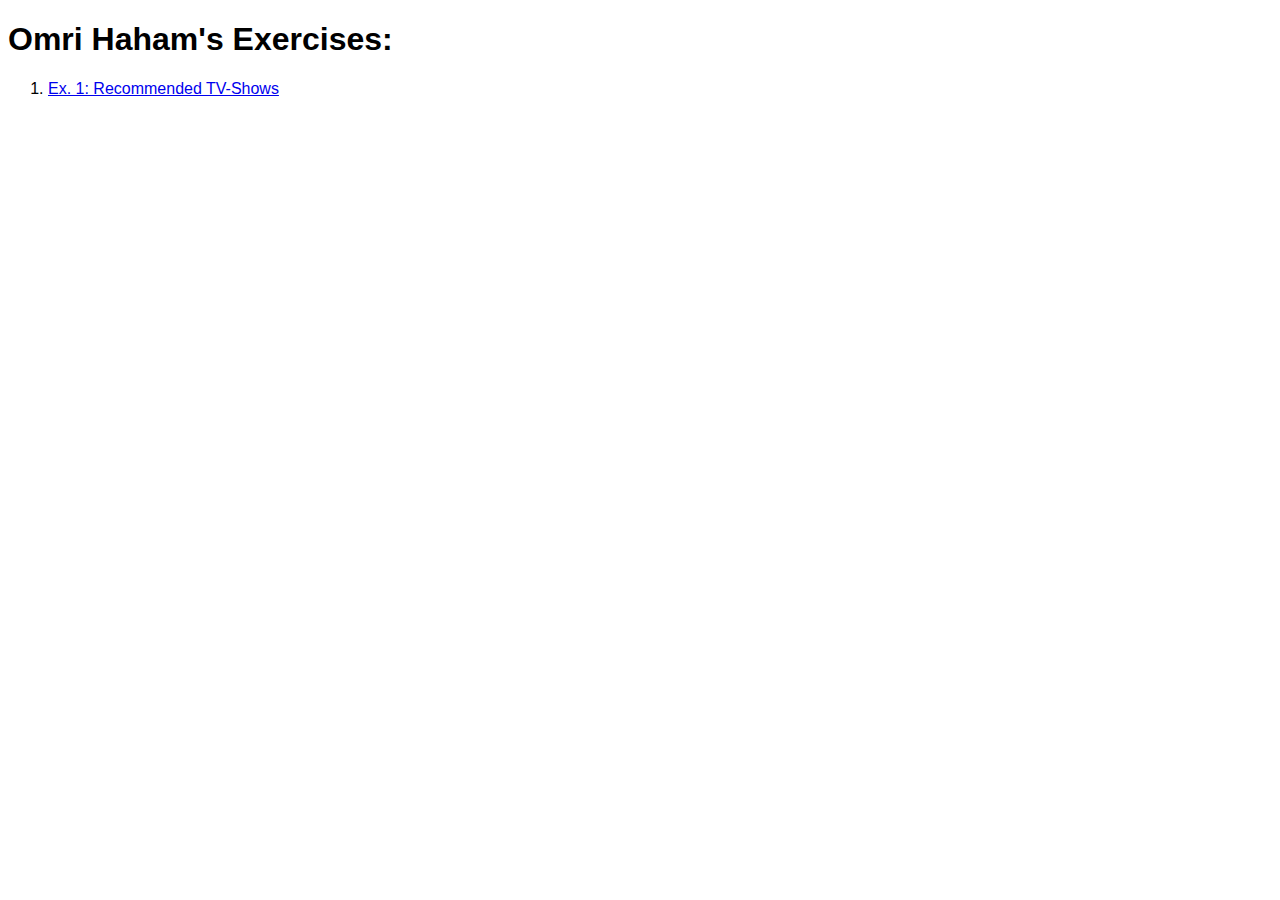
<file: index.html>
<!DOCTYPE html>
<html>

<head>
    <title>Omri Haham</title>
</head>

<body style="font-family: Calibri, Arial">
    <h1>Omri Haham's Exercises:</h1>
    <ol>
        <li><a href="exercises/ex1/index.html">Ex. 1: Recommended TV-Shows</a></li> <br>
    </ol>
</body>

</html>
</file>
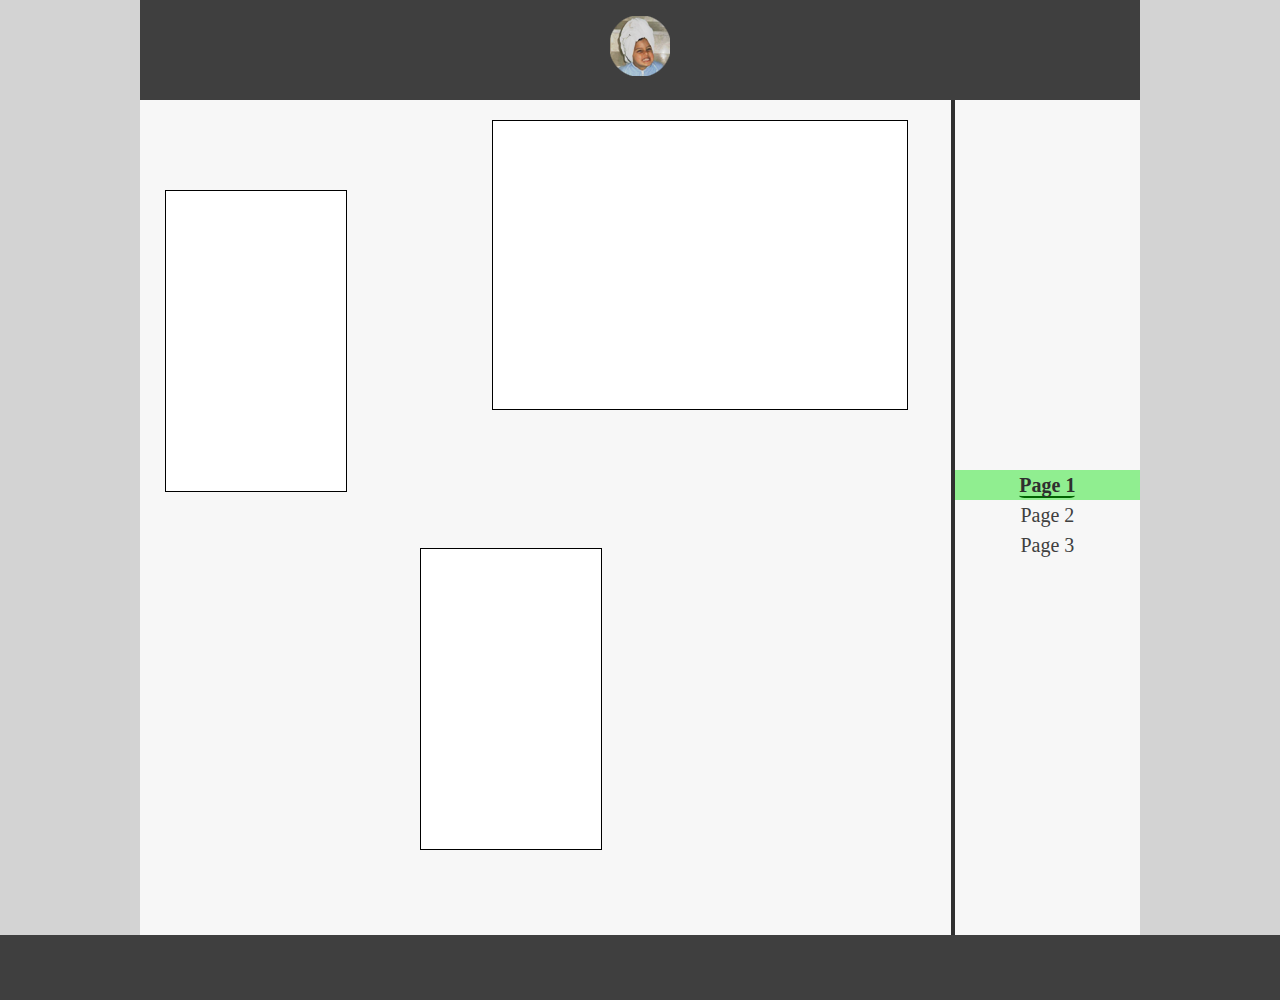
<file: ex3/index.html>
<!--PAGE 1-->

<!DOCTYPE html>
<html>

<head>
    <title>Omri Haham Ex.3 - Page 1</title>
    <link rel="stylesheet" href="css/style.css">
    <link rel="shortcut icon" href="images/icons/fav.ico">
</head>

<body>
    <header>
        <a href="index.html" id="logo"></a>
    </header>

    <main>
        <section class="box-container">
            <section class="upper-block">
                <span class="long-quadrangle pos1"> </span>
                <span class="wide-quadrangle pos2"> </span>
            </section>
            <section class="lower-block">
                <span class="long-quadrangle pos3"> </span>
            </section>
        </section>
        <span id=page-border> </span>
        <section class="nav">
            <ul>
                <li id="current-page"><b>Page 1</b></li>
                <a href="layout2.html"><li>Page 2</li></a>
                <a href="layout3.html"><li>Page 3</li></a>
            </ul>
        </section>
       

    </main>
    
    <footer></footer>

</body>

</html>
</file>
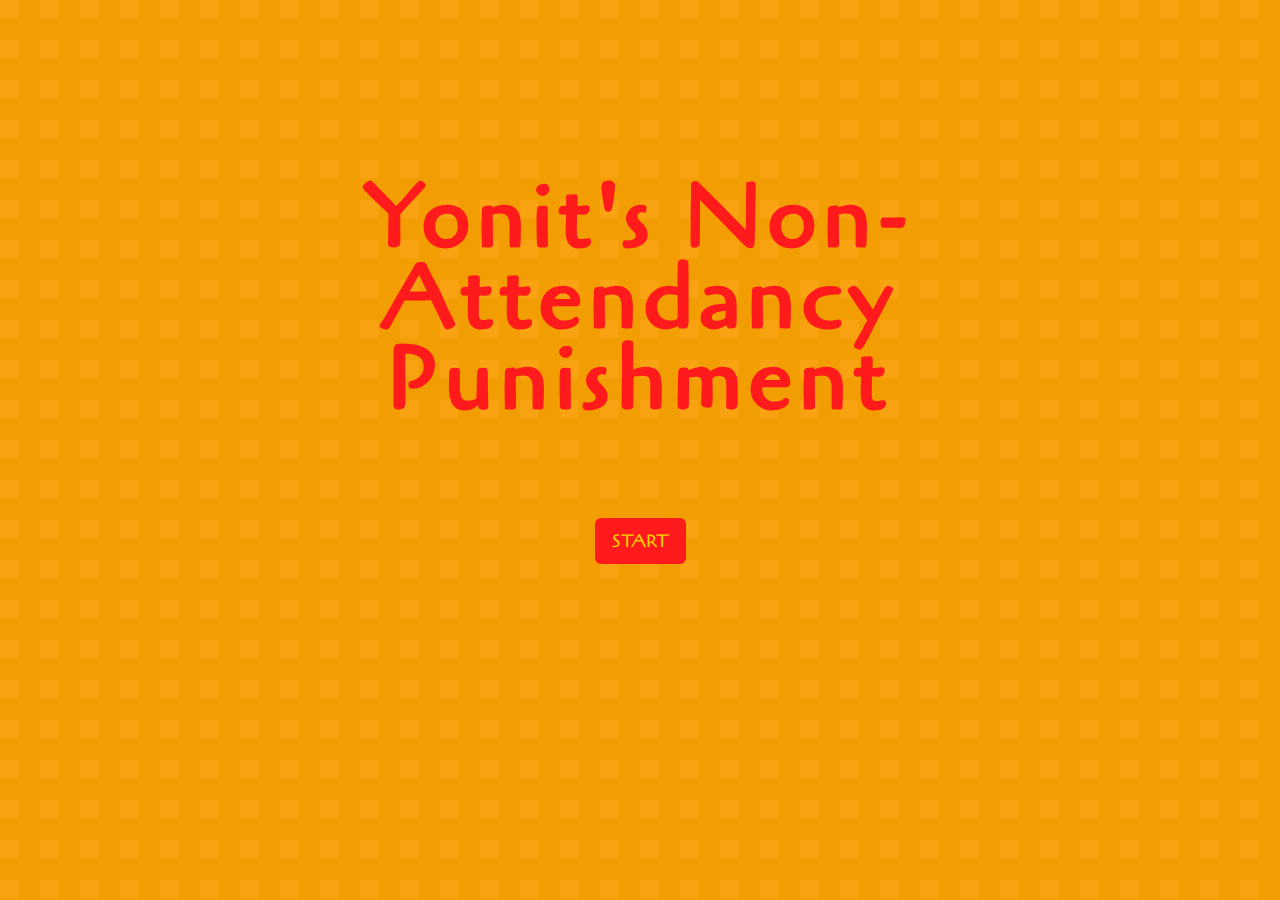
<file: ex4/index.html>
<!DOCTYPE html>

<html>

<head>
    <title>Non-Attendancy Punishment</title>
    <link rel="stylesheet" href="https://maxcdn.bootstrapcdn.com/bootstrap/3.4.1/css/bootstrap.min.css">
    <link rel="stylesheet" href="css/style.css">
    <link rel="shortcut icon" href="images/icons/fav.png">
    <meta name="viewport" content="width=device-width, initial-scale=1">
    <script src="js/jquery-3.5.1.min.js"></script>
    <script src="js/scripts.js"></script>

</head>

<body>
    <section id="welcome-page">
        <div class="h-100 align-items-center text-center">
            <div class="col">
                <section class="form-name">
                    <h1><b>Yonit's Non-<br>Attendancy<br>Punishment</b></h1>
                </section>

                <button type="button" class="btn btn-secondary btn-lg" id="start-button">START</button>
            </div>
        </div>
    </section>


    <form action="http://html5-book.co.il/teach/forms/get_form2.php" autocomplete="on" method="get">
        <section id="form-page">
            <div class="form-group">
                <input type="text" name="fullName" placeholder="Full Name" pattern="[a-zA-Z ]+[ ][a-zA-Z ]+"
                    class="form-control" aria-label="Large">
                <input type="tel" name="phone" placeholder="ID" pattern="[0-9]{9,10}" class="form-control"
                    aria-label="Large" aria-describedby="inputGroup-sizing-sm">
                <input type="password" name="pass" placeholder="Moodle Password (4 Digits)" pattern="[0-9]{4}"
                    class="form-control" aria-label="Large" aria-describedby="inputGroup-sizing-sm">
                <input type="email" name="mail" placeholder="Email" class="form-control" aria-label="Large"
                    aria-describedby="inputGroup-sizing-sm">
                <input type="url" name="website" placeholder="Linkedin Account" class="form-control" aria-label="Large"
                    aria-describedby="inputGroup-sizing-sm">
            </div>

            <div class="form-group">
                <h1>Gender</h1>
                <label id="Male-radio"><input type="radio" id="male" name="gender" value="male">
                    <h4>Male</h4>
                </label>

                <label><input type="radio" id="female" name="gender" value="female">
                    <h4>Female</h4>
                </label>

                <label><input type="radio" id="other" name="gender" value="other" checked>
                    <h4>Other</h4>
                </label>

                <h1>Class Missed</h1>
                <select name="age" class="custom-select custom-select mb-2">
                    <option value="Data Structures">Data Structures</option>
                    <option value="C++ OOP">C++ OOP</option>
                    <option value="Human Computer Interaction">Human Computer Interaction</option>
                    <option value="Physics">Physics</option>
                    <option value="Algoritms">Algoritms</option>
                    <option value="Python">Python</option>
                </select>
            </div>
            <section class=lect-exer>
                <section class="container">
                    <h3>Lectures</h3>
                    <input type="number" class="form-control" name="coffee" min="0" max="12" value="4">
                </section>

                <section class="container">
                    <h3>Exercises</h3>
                    <span>
                        0 <input type="range" class="custom-range" name="temper" id="temperInput" min="0" max="12"
                            value="0" oninput="temperOutput.value = temperInput.value"> 12
                    </span>
                    <output name="temperOutput" id="temperOutput">0</output>
                </section>
            </section>

            <h1>How will you make up for your sins?</h1>
            <div class="form-check">
                <section class="option">
                    <input type="checkbox" class="form-check-input" name="interests[]">
                    <label class="form-check-label">
                        <h3>I will take a shift at Shenkar's cafeteria</h3>
                    </label>
                </section>
            </div>
            <div class="form-check">
                <section class="option">
                    <input type="checkbox" class="form-check-input" name="interests[]">
                    <label class="form-check-label">
                        <h3>I will make a recommendation video for software department</h3>
                    </label>
                </section>
            </div>
            <div class="form-check">
                <section class="option">
                    <input type="checkbox" class="form-check-input" name="interests[]">
                    <label class="form-check-label">
                        <h3>I will clean all Shenkar's Microwaves</h3>
                    </label>
                </section>
            </div>
            <div class="form-check">
                <section class="option">
                    <input type="checkbox" class="form-check-input" name="interests[]">
                    <label class="form-check-label">
                        <h3>I will make tea for every guard that's working at Shenkar</h3>
                    </label>
                </section>
            </div>
            <div class="form-check">
                <section class="option">
                    <input type="checkbox" class="form-check-input" name="interests[]">
                    <label class="form-check-label">
                        <h3>I will clean all software department classes</h3>
                    </label>
                </section>
            </div>
            <div class="form-check">
                <section class="option">
                    <input type="checkbox" class="form-check-input" name="interests[]">
                    <label class="form-check-label">
                        <h3>I will help making the Maydanet website a more secured site</h3>
                    </label>
                </section>
            </div>


            <label for="address">
                <textarea class="form-control" type="address"
                    placeholder='Type "I will miss 0 lectures and exercises next semester" 50 Times.&#10;(Copy-Paste will not work here)'
                    rows="50" cols="100" onpaste="return false;"></textarea>
            </label><br>
            <input type="submit" id="submit1" class="btn btn-secondary btn-lg" value="SEND"
                onclick="return validateCheckbox();">
        </section>


        </section>
    </form>



</body>

</html>
</file>
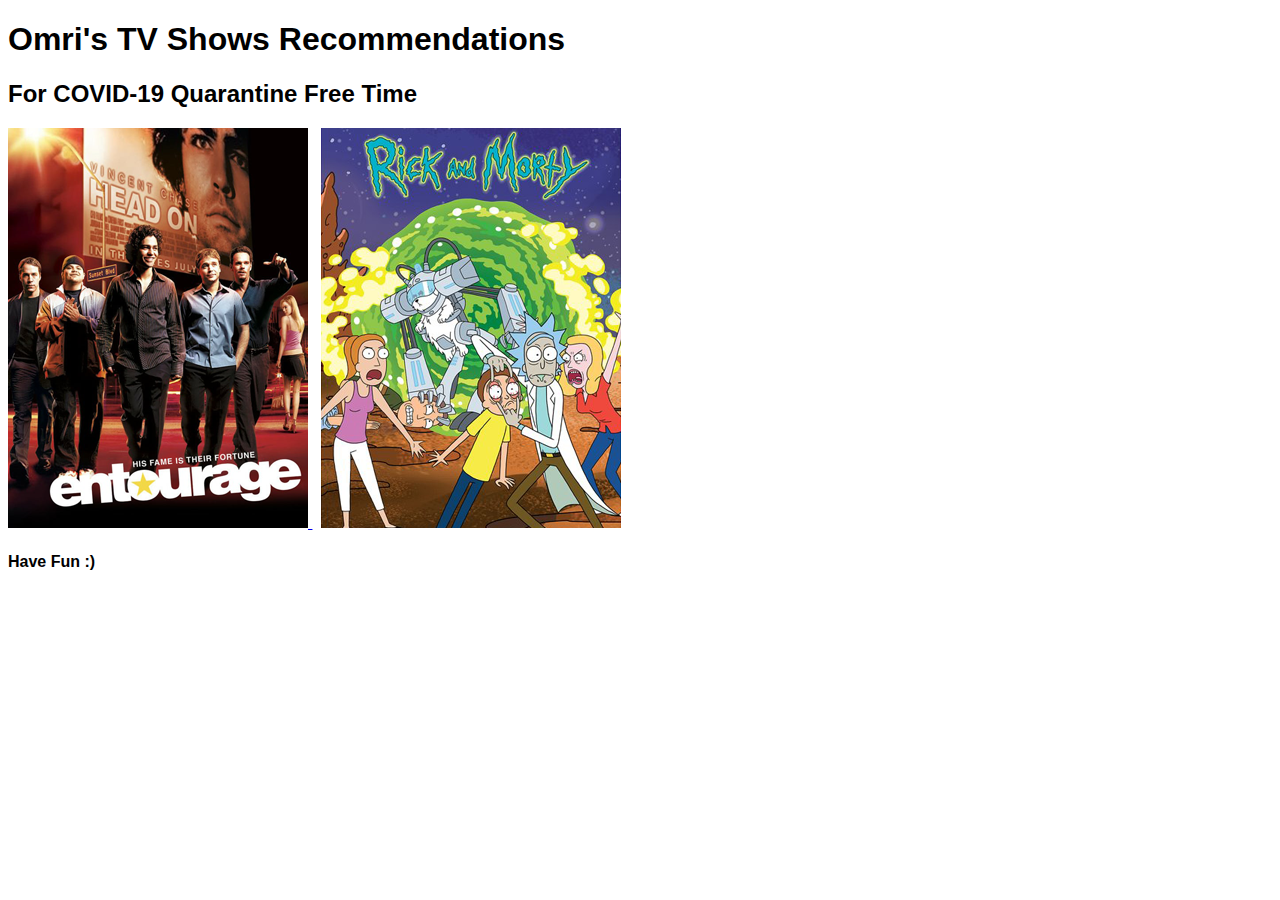
<file: exercises/ex1/index.html>
<!DOCTYPE html>
<html>

    <head>
        <title>Omri Haham</title>
    </head>

    <body style="font-family: Calibri, Arial">
        <h1>Omri's TV Shows Recommendations</h1>
        <h2>For COVID-19 Quarantine Free Time</h2>

        <a href="entourage.html">
            <img src="images/Entourage1.png" alt="Entourage" title="Entourage">
        </a>
        &nbsp;
        <a href="rick_and_morty.html">
            <img src="images/Rick_And_Morty1.png" alt="Rick_Morty" title="Rick_Morty">
        </a>
        <br>
        <h4>Have Fun :)</h4>

    </body>

</html>
</file>
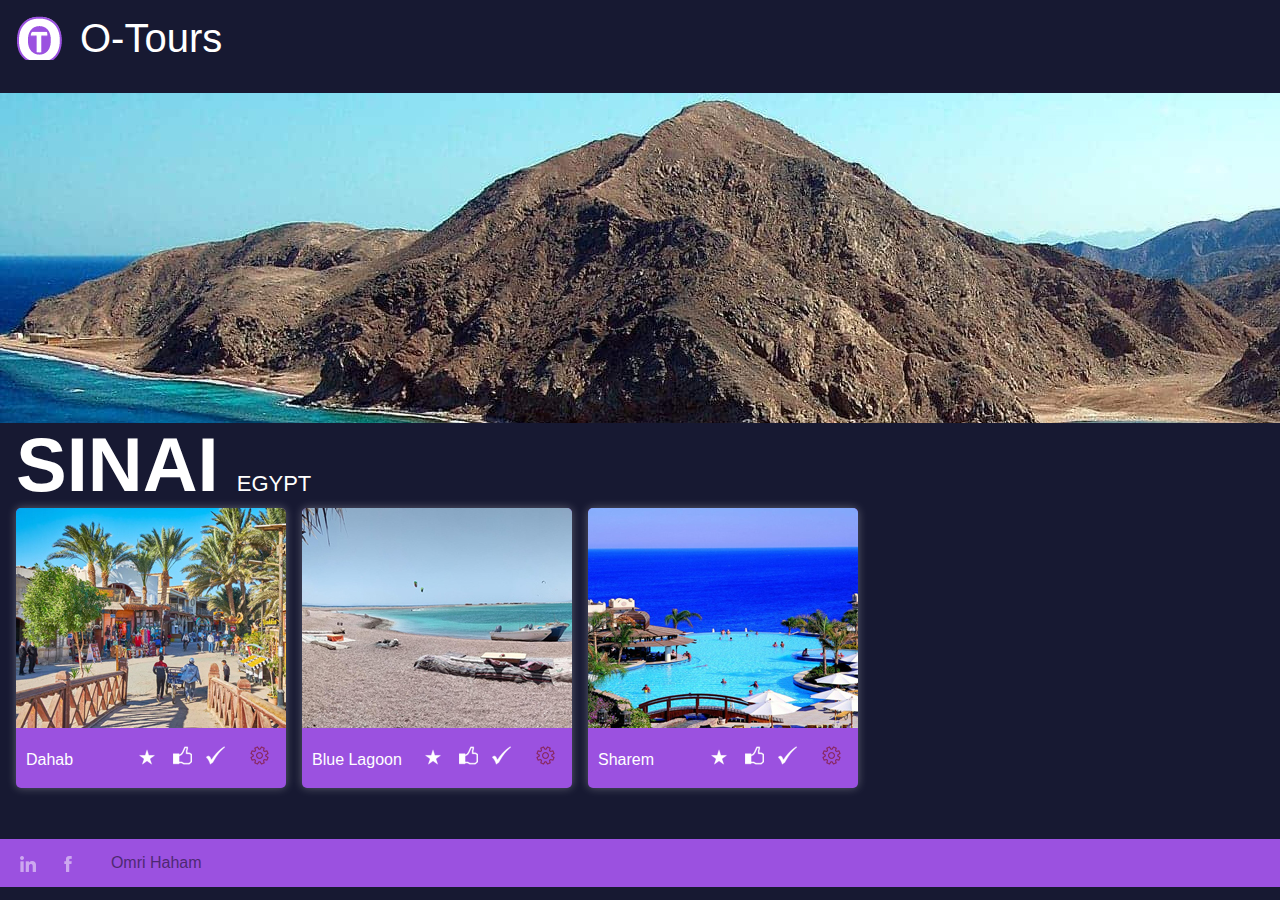
<file: ex2/index1.html>
<!--PAGE 1-->

<!DOCTYPE html>
<html>

<head>
    <title>Omri Haham Ex.2 - Page 1</title>
    <link rel="stylesheet" href="css/style.css">
    <link rel="shortcut icon" href="images/icons/fav.ico">
</head>

<body>

    <header>
        <a href="index1.html" id="logo"> <span>O-Tours</span> </a>
    </header>

    <main>

        <section id="cover-image">
            <img src="images/cover.jpg" alt="image_cover" title="image_cover">
        </section>

        <section class="place-title">
            <h1>SINAI<span id='small-txt'>EGYPT</span></h1>
        </section>

        <section class="cards-row">

            <section class="card">
                <img src="images/page1/dahab.jpg" alt="image_dahab" title="image_dahab">
                <section class="card-content">
                    <a href="index2.html"><span id=trip-name>Dahab</span></a>
                    <a href="#"><span id=icon-star ></span>     </a>
                    <a href="#"><span id=icon-like></span>      </a>
                    <a href="#"><span id=icon-check></span>     </a>
                    <a href="#"><span id=icon-settings></span>  </a>
                </section>  <!--content-->
            </section>  <!--card-->

            <section class="card">
                <img src="images/page1/blue_lagoon.jpg" alt="image_blue_lagoon" title="image_blue_lagoon">
                <section class="card-content">
                    <a href="index2.html"><span id=trip-name>Blue Lagoon</span></a>
                    <a href="#"><span id=icon-star></span>      </a>
                    <a href="#"><span id=icon-like></span>      </a>
                    <a href="#"><span id=icon-check></span>     </a>
                    <a href="#"><span id=icon-settings></span>  </a>
                </section>  <!--content-->
            </section>  <!--card-->

            <section class="card">
                <img src="images/page1/sharem_el_sheikh.jpg" alt="image_sharem" title="image_sharem">
                <section class="card-content">
                    <a href="index2.html"><span id=trip-name>Sharem</span></a>
                    <a href="#"><span id=icon-star></span>      </a>
                    <a href="#"><span id=icon-like></span>      </a>
                    <a href="#"><span id=icon-check></span>     </a>
                    <a href="#"><span id=icon-settings></span>  </a>
                </section> <!--content-->
            </section>  <!--card-->

        </section> <!--/ cards-row-->

    </main>
    
    <footer>
        <section class="social-media">
            <a href="https://www.linkedin.com/in/omri-haham-660b5b16a" alt="icon_linked" title="icon_linked"><span id=icon-linked></span> </a>
            <a href="www.facebook.com/omri6" alt="icon_facebook" title="icon_facebook"> <span id=icon-facebook></span> </a>
        </section>
        <span id=rights>Omri Haham</span>
    </footer>

</body>

</html>
</file>
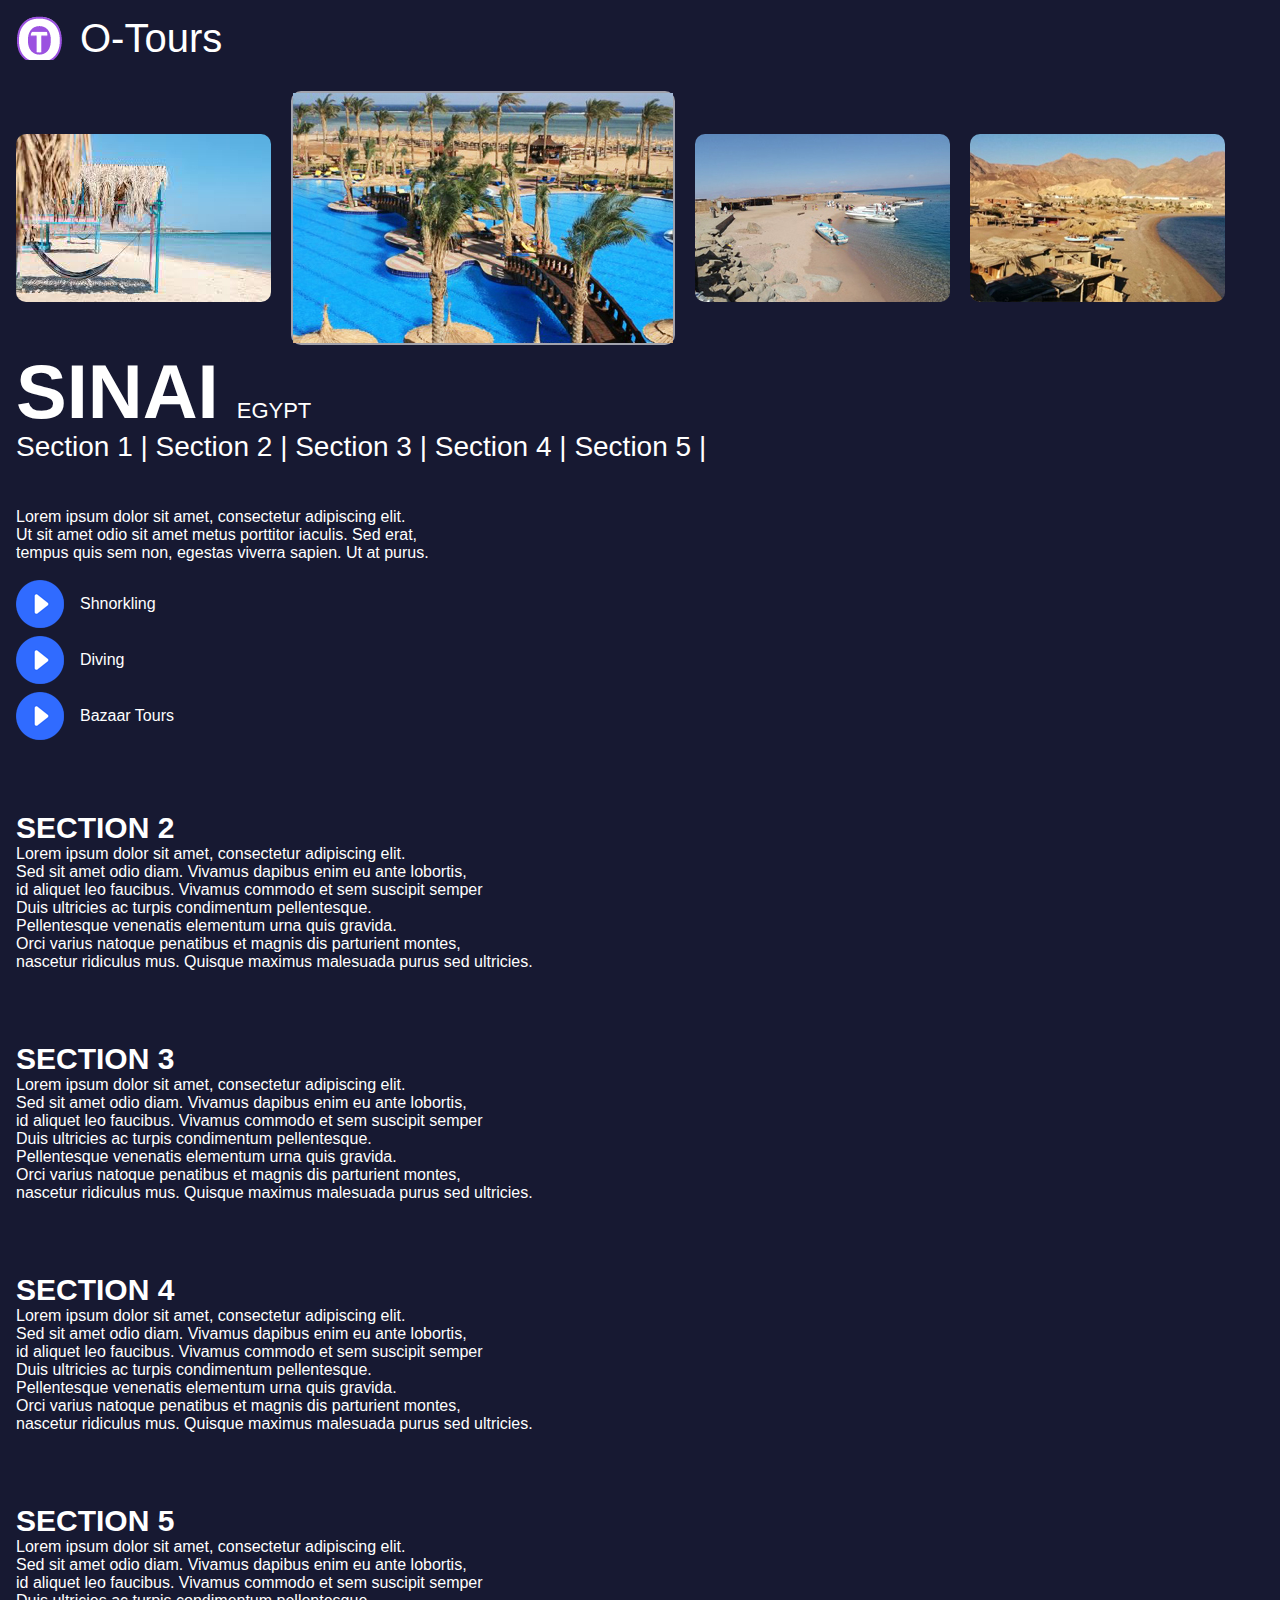
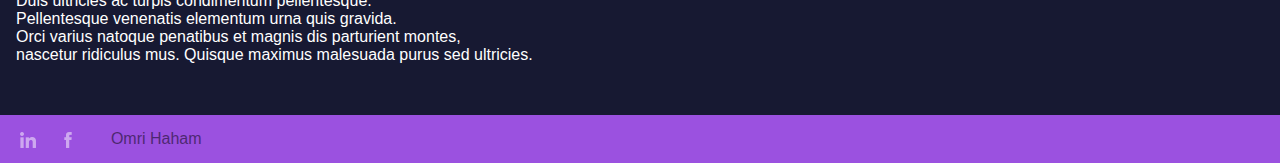
<file: ex2/index2.html>
<!--PAGE 2-->

<!DOCTYPE html>
<html>

<head>
    <title>Omri Haham Ex.2 - Page 2</title>
    <link rel="stylesheet" href="css/style.css">
    <link rel="shortcut icon" href="images/icons/fav.ico">
</head>

<body>

    <header>
        <a href="index1.html" id="logo"> <span>O-Tours</span> </a>
    </header>

    <main>
        
        <section class="images-row">
            <span id='unselected'><img src="images/stalbet.jpg" alt="image_stalbet" title="image_cover">       </span>
            <span id='selected'>  <img src="images/selected.jpg" alt="image_selected" title="image_selected">  </span>
            <span id='unselected'><img src="images/ras_abu_galum.jpg" alt="image_galum" title="image_galum">   </span>
            <span id='unselected'><img src="images/ras_el_satan.jpg" alt="image_rasatan" title="image_rasatan"></span>
        </section>

        <section class="place-title">
            <span id='page2'>
                <h1>SINAI<span id=small-txt>EGYPT</span></h1>
            </span>
        </section>

        <nav class="main-nav">  
            <a href="#sec-1">Section 1 </a> <span> | </span>
            <a href="#sec-2">Section 2 </a> <span> | </span> 
            <a href="#sec-3">Section 3 </a> <span> | </span> 
            <a href="#sec-4">Section 4 </a> <span> | </span> 
            <a href="#sec-5">Section 5 </a> <span> | </span> 
        </nav>

        <section class="nav-decriptions"></section>
            <section class="sec-1">
                <p> <!--Description-->
                Lorem ipsum dolor sit amet, consectetur adipiscing elit. <br>
                Ut sit amet odio sit amet metus porttitor iaculis. Sed erat,<br>
                tempus quis sem non, egestas viverra sapien. Ut at purus.
                </p>
                <ol> <!--Activities-->
                    <li>Shnorkling</li>
                    <li>Diving</li>
                    <li>Bazaar Tours</li>
                </ol>
            </section>

            <h2 id='sec-2'>SECTION 2</h2>
            <p>
                Lorem ipsum dolor sit amet, consectetur adipiscing elit.<br>
                Sed sit amet odio diam. Vivamus dapibus enim eu ante lobortis,<br>
                id aliquet leo faucibus. Vivamus commodo et sem suscipit semper<br>
                Duis ultricies ac turpis condimentum pellentesque.<br>
                Pellentesque venenatis elementum urna quis gravida.<br>
                Orci varius natoque penatibus et magnis dis parturient montes,<br>
                nascetur ridiculus mus. Quisque maximus malesuada purus sed ultricies.<br>
            </p>

            <h2 id='sec-3'>SECTION 3</h2>
            <p>
                Lorem ipsum dolor sit amet, consectetur adipiscing elit.<br>
                Sed sit amet odio diam. Vivamus dapibus enim eu ante lobortis,<br>
                id aliquet leo faucibus. Vivamus commodo et sem suscipit semper<br>
                Duis ultricies ac turpis condimentum pellentesque.<br>
                Pellentesque venenatis elementum urna quis gravida.<br>
                Orci varius natoque penatibus et magnis dis parturient montes,<br>
                nascetur ridiculus mus. Quisque maximus malesuada purus sed ultricies.<br>
            </p>

            <h2 id='sec-4'>SECTION 4</h2>
            <p>
                Lorem ipsum dolor sit amet, consectetur adipiscing elit.<br>
                Sed sit amet odio diam. Vivamus dapibus enim eu ante lobortis,<br>
                id aliquet leo faucibus. Vivamus commodo et sem suscipit semper<br>
                Duis ultricies ac turpis condimentum pellentesque.<br>
                Pellentesque venenatis elementum urna quis gravida.<br>
                Orci varius natoque penatibus et magnis dis parturient montes,<br>
                nascetur ridiculus mus. Quisque maximus malesuada purus sed ultricies.<br>
            </p>

            <h2 id='sec-5'>SECTION 5</h2>
            <p>
                Lorem ipsum dolor sit amet, consectetur adipiscing elit.<br>
                Sed sit amet odio diam. Vivamus dapibus enim eu ante lobortis,<br>
                id aliquet leo faucibus. Vivamus commodo et sem suscipit semper<br>
                Duis ultricies ac turpis condimentum pellentesque.<br>
                Pellentesque venenatis elementum urna quis gravida.<br>
                Orci varius natoque penatibus et magnis dis parturient montes,<br>
                nascetur ridiculus mus. Quisque maximus malesuada purus sed ultricies.<br>
            </p>
        </section>

    </main>
    
    <footer>
        <section class="social-media">
            <a href="https://www.linkedin.com/in/omri-haham-660b5b16a" alt="icon_linked" title="icon_linked"><span id=icon-linked></span></a>
            <a href="www.facebook.com/omri6" alt="icon_facebook" title="icon_facebook"> <span id=icon-facebook></span></a>
        </section>
        <span id=rights>Omri Haham</span>
    </footer>

</body>

</html>
</file>
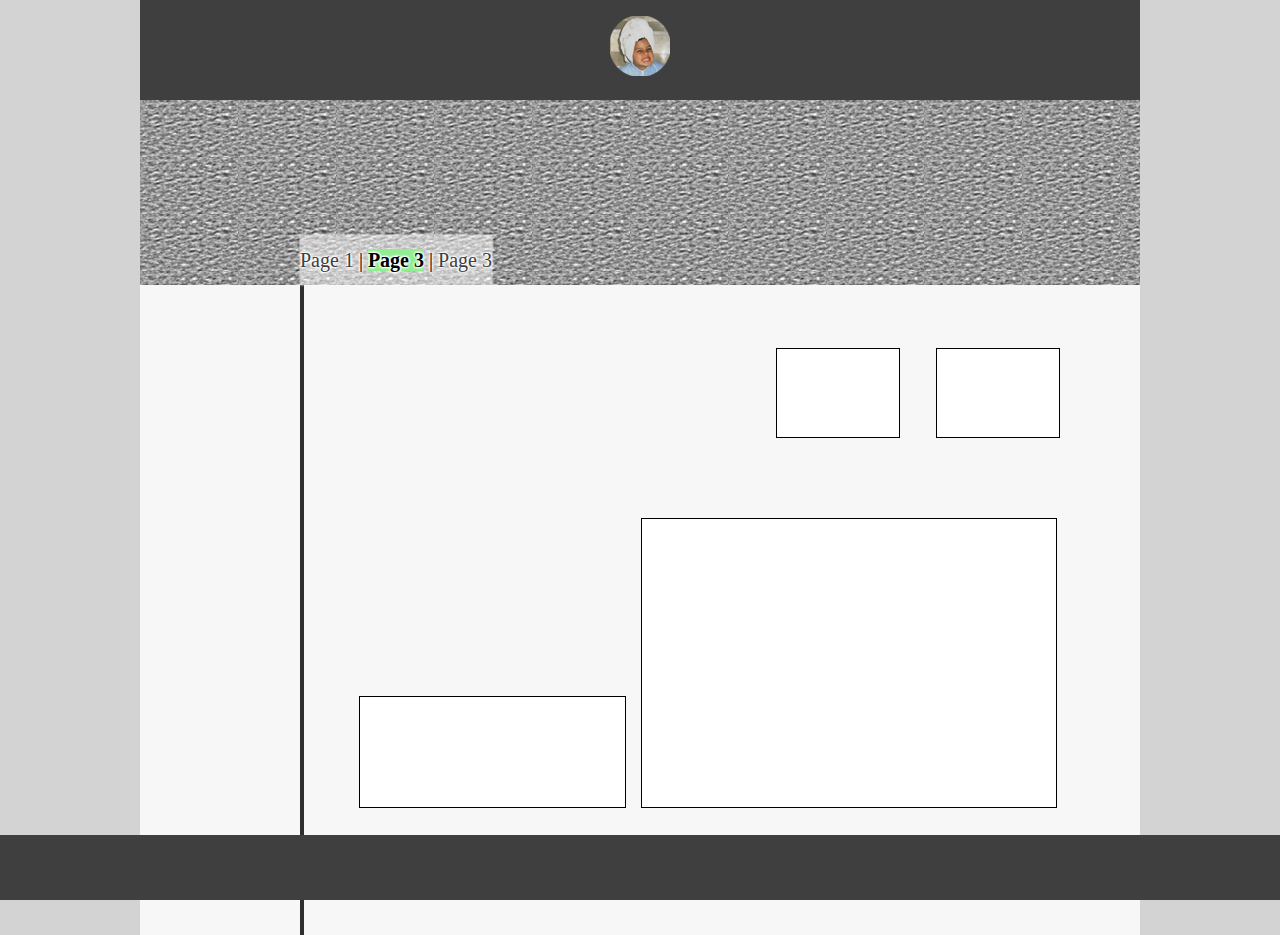
<file: ex3/layout2.html>
<!--PAGE 2-->

<!DOCTYPE html>
<html>

<head>
    <title>Omri Haham Ex.3 - Page 2</title>
    <link rel="stylesheet" href="css/style.css">
    <link rel="shortcut icon" href="images/icons/fav.ico">
</head>

<body>

    <header>
        <a href="index.html" id="logo"></a>
    </header>

    <main>

        <section id="pattern">
            <section id=layout2-nav>
                <span> <a href="index.html">Page 1</a> |</span>
                <b id="current-page">Page 3</b> |
                <span> <a href="layout3.html">Page 3</a></span>
            </section>
        </section>

        <section class="nav nav2"></section>

        <span id=page-border> </span>

        <section class="box-container box-container2">
            <section class="upper-block">
                <section class="wrap-smalls">
                    <section class="small-quadrangle"> </section>
                    <section class="small-quadrangle pos4"> </section>
                </section>
            </section>
            <section class="lower-block">
                <section class="very-wide-quadrangle  pos5"> </section>
                <section class="wide-quadrangle"> </section>
            </section>
        </section>

    </main>

    <footer class="footer-fixed"></footer>

</body>


</html>
</file>
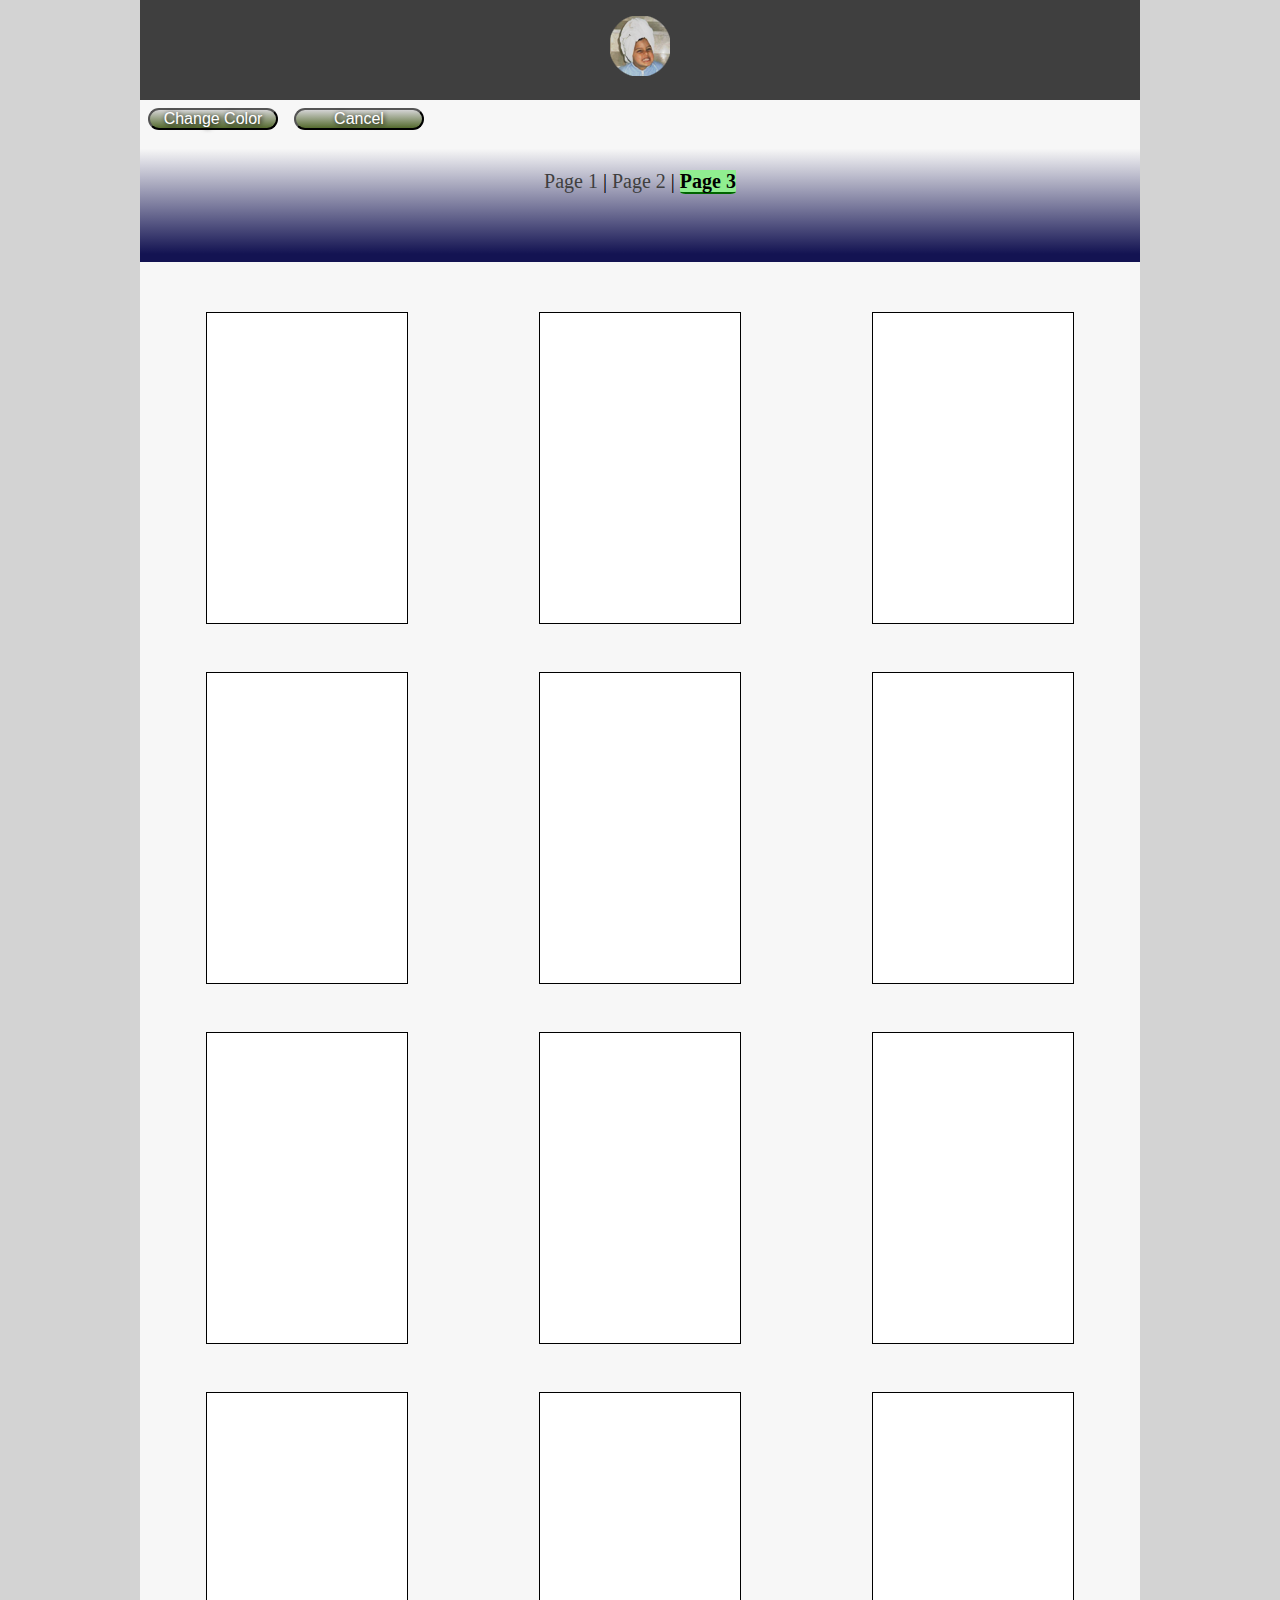
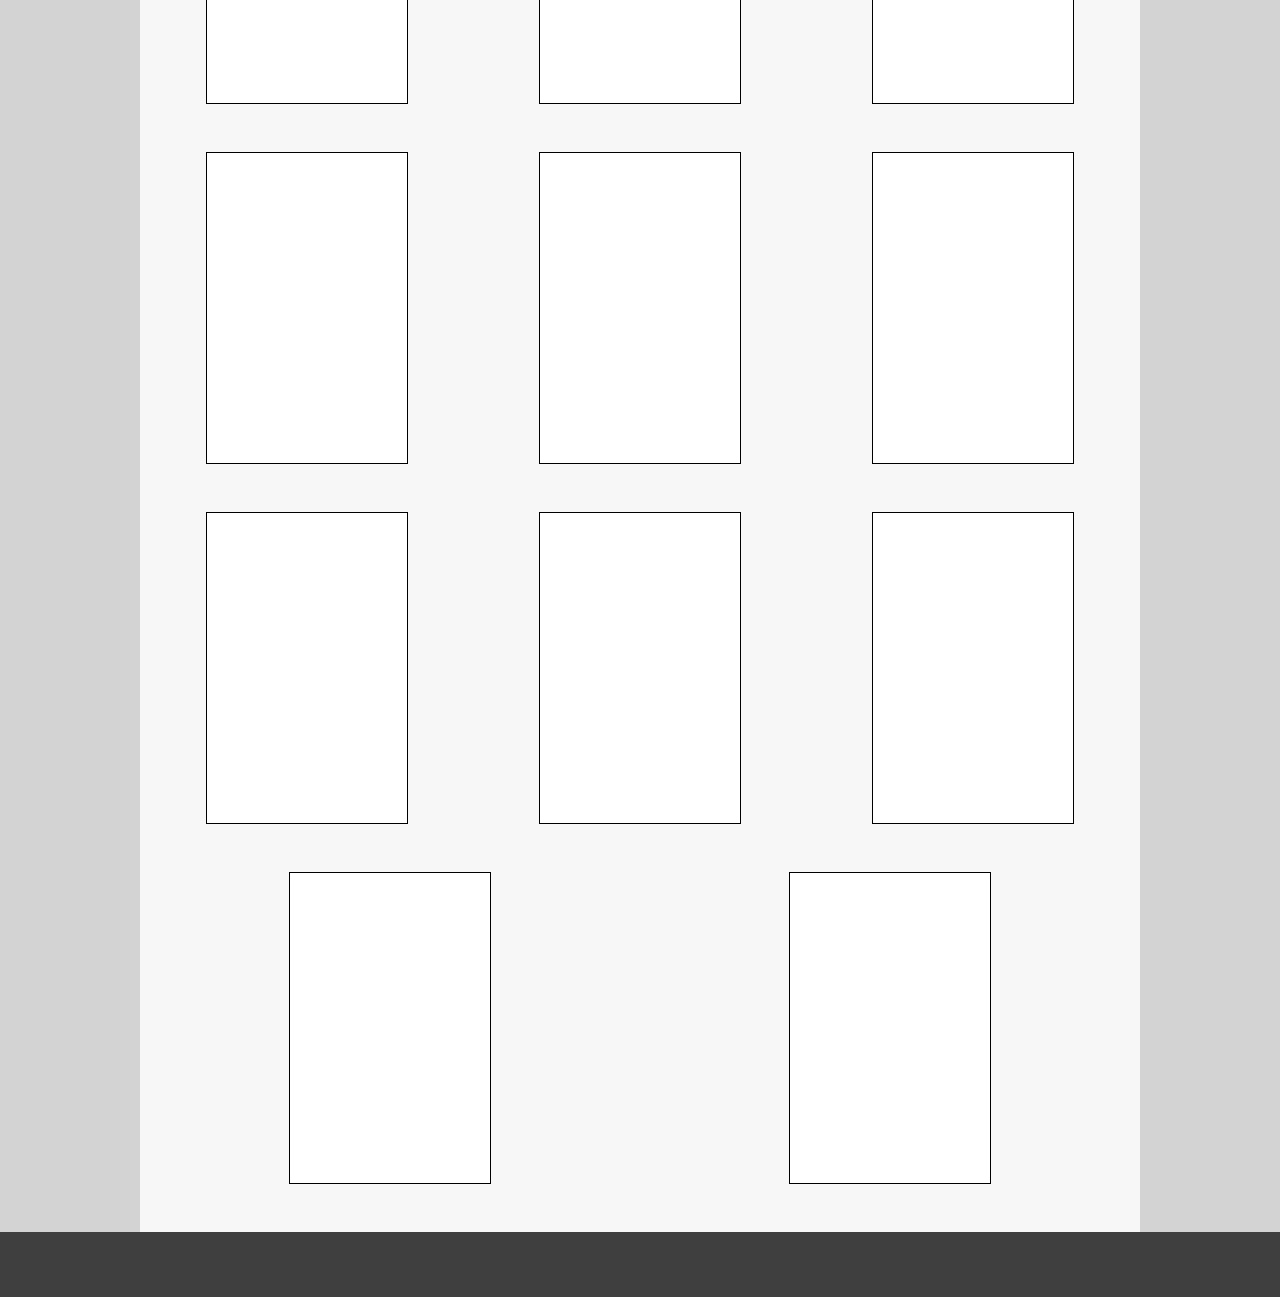
<file: ex3/layout3.html>
<!--PAGE 3-->

<!DOCTYPE html>
<html>

<head>
    <title>Omri Haham Ex.3 - Page 3</title>
    <link rel="stylesheet" href="css/style.css">
    <link rel="shortcut icon" href="images/icons/fav.ico">
    <script src="includes/scripts.js" type="text/javascript"></script>
    <meta name="viewport" content="width=device-width, initial-scale=1">
</head>

<body>
    <section class=wrapper>

        <header>
            <a href="index.html" id="logo"></a>
        </header>

        <main>
            <section id="gradient">
                <section id="layout3-nav">
                    <a href="#"><section id=hamburger></section></a>
                    <span> <a href="index.html">Page 1</a> | </span> 
                    <span> <a href="layout2.html">Page 2</a> | </span> 
                    <span id="current-page"><b id="current-page">Page 3</b></span>
                </section>
                <button id = "change-color"> Change Color </button>
                <button id = "cancel-change"> Cancel </button>
            </section>

            <section id="box-container-3">
                <section class="quad first-quad">
                    <span id=first-letter>O</span>
                </section> <!-- manual for hovering-->
            </section>

        </main>

    </section>

    <section class=wrapper>
        <footer></footer>
    </section>
</body>


</html>
</file>
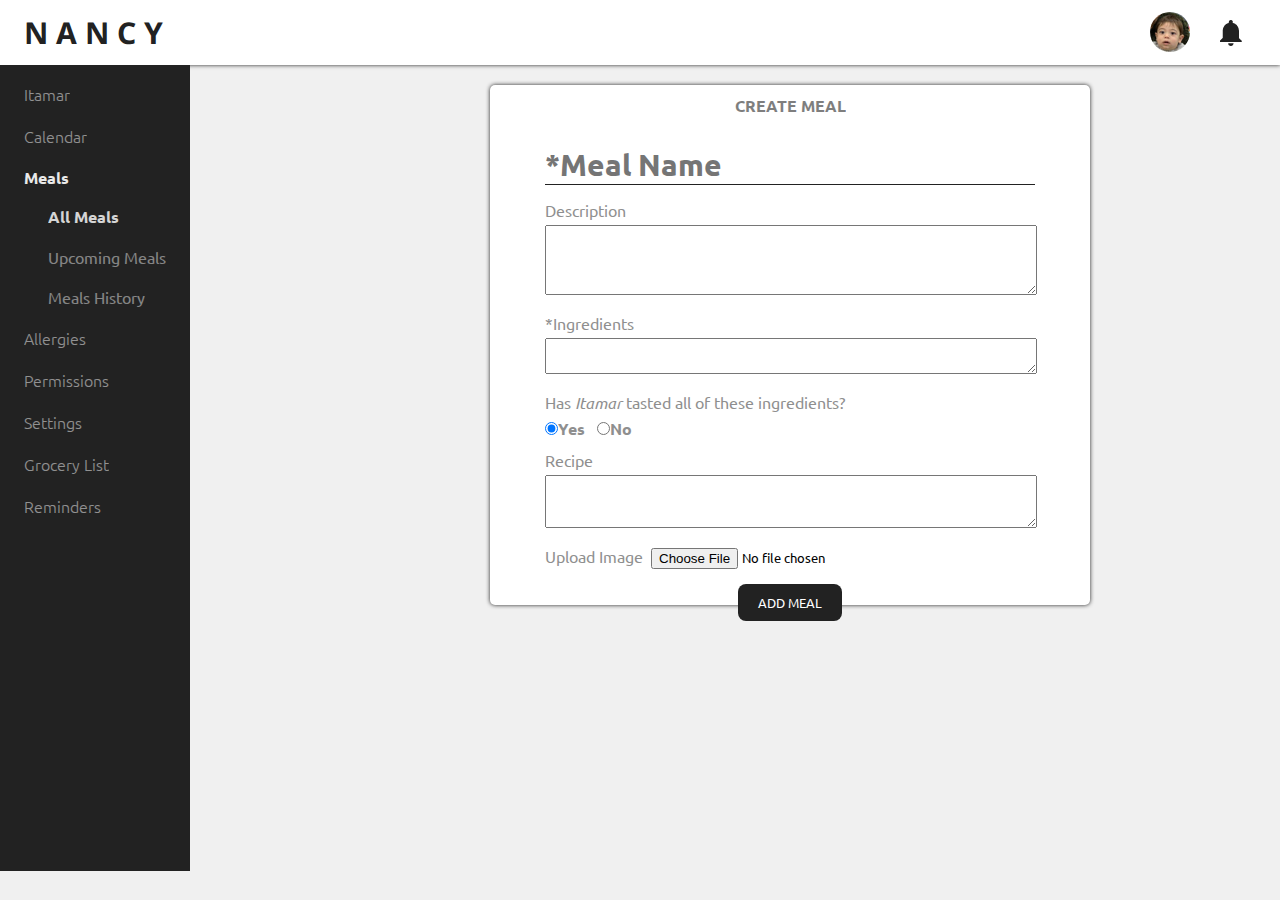
<file: first-hagasha/create-meal.html>
<!DOCTYPE html>
<html lang="en">

<head>
    <title>N A N C Y</title>
    <meta charset="UTF-8">
    <meta name="viewport" content="width=device-width, initial-scale=1.0">
    <link rel="stylesheet" href="css\styles.css">
    <script src="https://ajax.googleapis.com/ajax/libs/jquery/3.5.1/jquery.min.js"></script>
    <script src="js\scripts.js"></script>
    <link href="https://fonts.googleapis.com/css2?family=Noto+Sans:wght@400;700&family=Ubuntu:wght@400;500;700&display=swap" rel="stylesheet">
</head>

<body>
    <header>
        <a href="index.html" id="logo">N A N C Y</a>
        <a href="#" id="hamburger"></a>
        <a href="#" id=notification></a>
        <a href="#" id=baby-nav></a>
    </header>

    <nav>
        <ul>
            <li><a href="index.html">Itamar</a></li>
            <li><a href="#">Calendar</a></li>
            <li class="thisNavSection"><a href="meals.html"><b>Meals</b></a>
                <ul>
                    <li class="thisNavSection"><a href="meals.html">All Meals</a></li>
                    <li><a href="#">Upcoming Meals</a></li>
                    <li><a href="#">Meals History</a></li>
                </ul>

            </li>
            <li><a href="#">Allergies</a></li>
            <li><a href="#">Permissions</a></li>
            <li><a href="#">Settings</a></li>
            <li><a href="#">Grocery List</a></li>
            <li><a href="#">Reminders</a></li>
        </ul>
    </nav>

    <main>
        <section class="create-meal">
            <h2>CREATE MEAL</h2>
            <form action="meals.html" autocomplete="on" method="get">
                <input type="text" name="meal-name" placeholder="*Meal Name" id="meal-name"><br>
                <label>Description</label><br>
                <textarea id="description" rows="4" cols="40"></textarea><br>
                <label>*Ingredients</label><br>
                <textarea id="ingredients" rows="2" cols="40"></textarea><br>
                <label>Has <i>Itamar </i> tasted all of these ingredients?</label><br>
                <input type="radio" value="Yes" name="tasted" checked><label><b>Yes</b></label> &nbsp;
                <input type="radio" value="No" name="tasted"><label><b> No</b></label><br>
                <label>Recipe</label><br>
                <textarea id="recipe" rows="3" cols="40"></textarea><br>
                <label>Upload Image </label>&nbsp;
                <input type="file" id="myFile" name="filename">
                <input type="submit" class="btn-medium" value="ADD MEAL">
            </form>
        </section>
    </main>


</body>

</html>
</file>
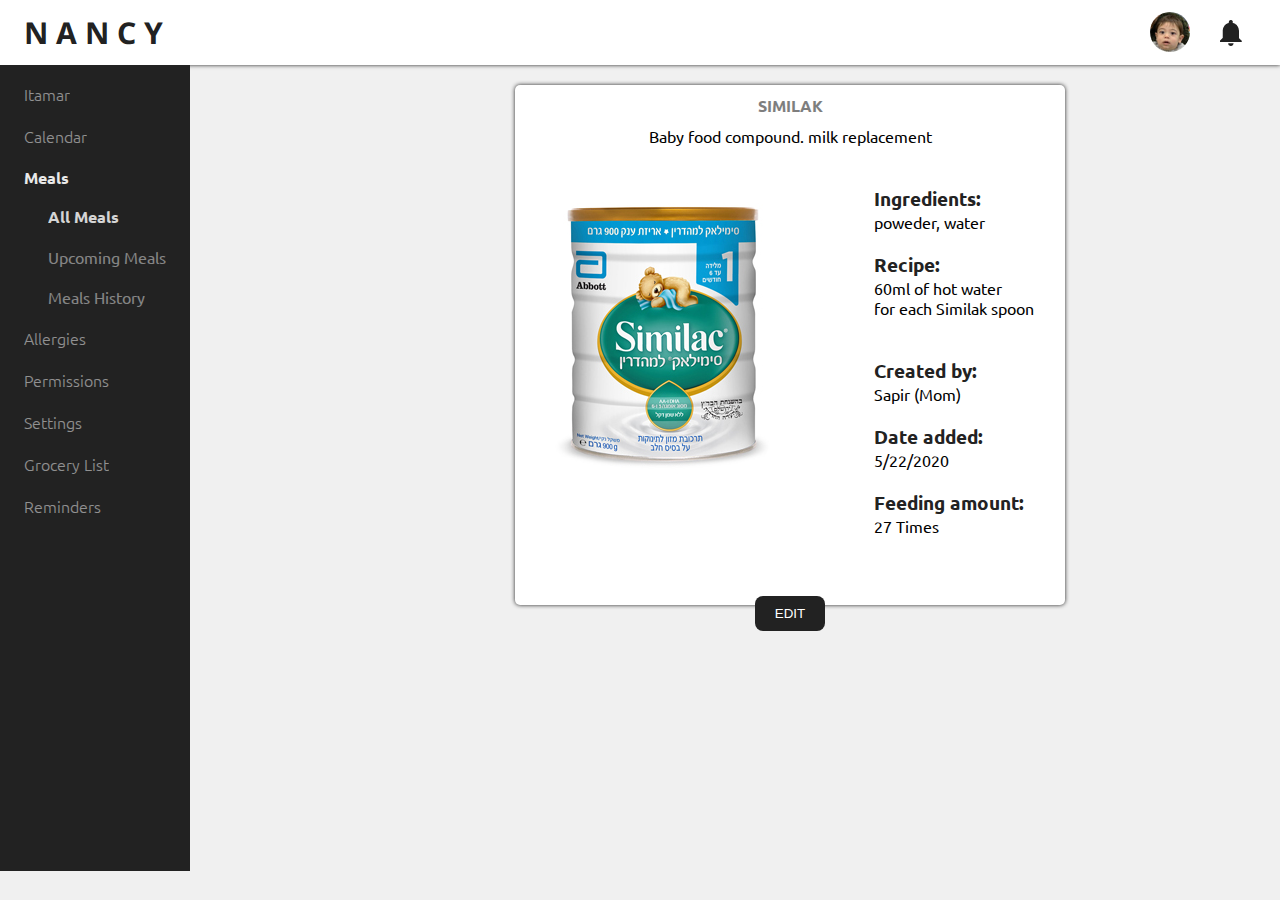
<file: first-hagasha/meal-data.html>
<!DOCTYPE html>
<html lang="en">

<head>
    <title>N A N C Y</title>
    <meta charset="UTF-8">
    <link rel="stylesheet" href="css\styles.css">
    <meta name="viewport" content="width=device-width, initial-scale=1.0">
    <link
        href="https://fonts.googleapis.com/css2?family=Noto+Sans:wght@400;700&family=Ubuntu:wght@400;500;700&display=swap"
        rel="stylesheet">
        <script src="http://ajax.googleapis.com/ajax/libs/jquery/1.9.1/jquery.min.js"></script>
        <script src="js/scripts.js"></script>
        
</head>

<body>
    <header>
        <a href="index.html" id="logo">N A N C Y</a>
        <a href="#" id="hamburger"></a>
        <a href="#" id=notification></a>
        <a href="#" id=baby-nav></a>
    </header>

    <nav>
        <ul>
            <li><a href="index.html">Itamar</a></li>
            <li><a href="#">Calendar</a></li>
            <li class="thisNavSection"><a href="meals.html"><b>Meals</b></a>
                <ul>
                    <li class="thisNavSection"><a href="meals.html">All Meals</a></li>
                    <li><a href="#">Upcoming Meals</a></li>
                    <li><a href="#">Meals History</a></li>
                </ul>

            </li>
            <li><a href="#">Allergies</a></li>
            <li><a href="#">Permissions</a></li>
            <li><a href="#">Settings</a></li>
            <li><a href="#">Grocery List</a></li>
            <li><a href="#">Reminders</a></li>
        </ul>
    </nav>

    <main>

        <section id="meal-data">
            <h2>SIMILAK</h2>
            <p id="meal-description"> Baby food compound. milk replacement </p>
            <div class="wrapped">
                <article class="meal-img">
                    <img src="images/similak-big.jpg" alt="similak-big" title="similak-big">
                </article>
                <article class="meal-info">
                    <h3>Ingredients:</h3>
                    <p id="ingredients">poweder, water</p>
                    <h3>Recipe: </h3>
                    <p id="recipe">60ml of hot water <br>for each Similak spoon</p><br>
                    <h3>Created by:</h3>
                    <p id="created-by">Sapir (Mom)</p>
                    <h3>Date added:</h3>
                    <p id="date-added">5/22/2020</p>
                    <h3>Feeding amount:</h3>
                    <p id="feeding-amount">27 Times</p>
                </article>
            </div>
            <button class="btn-medium" onclick="location.href='#';">EDIT</button>
        </section>



    </main>


</body>

</html>
</file>
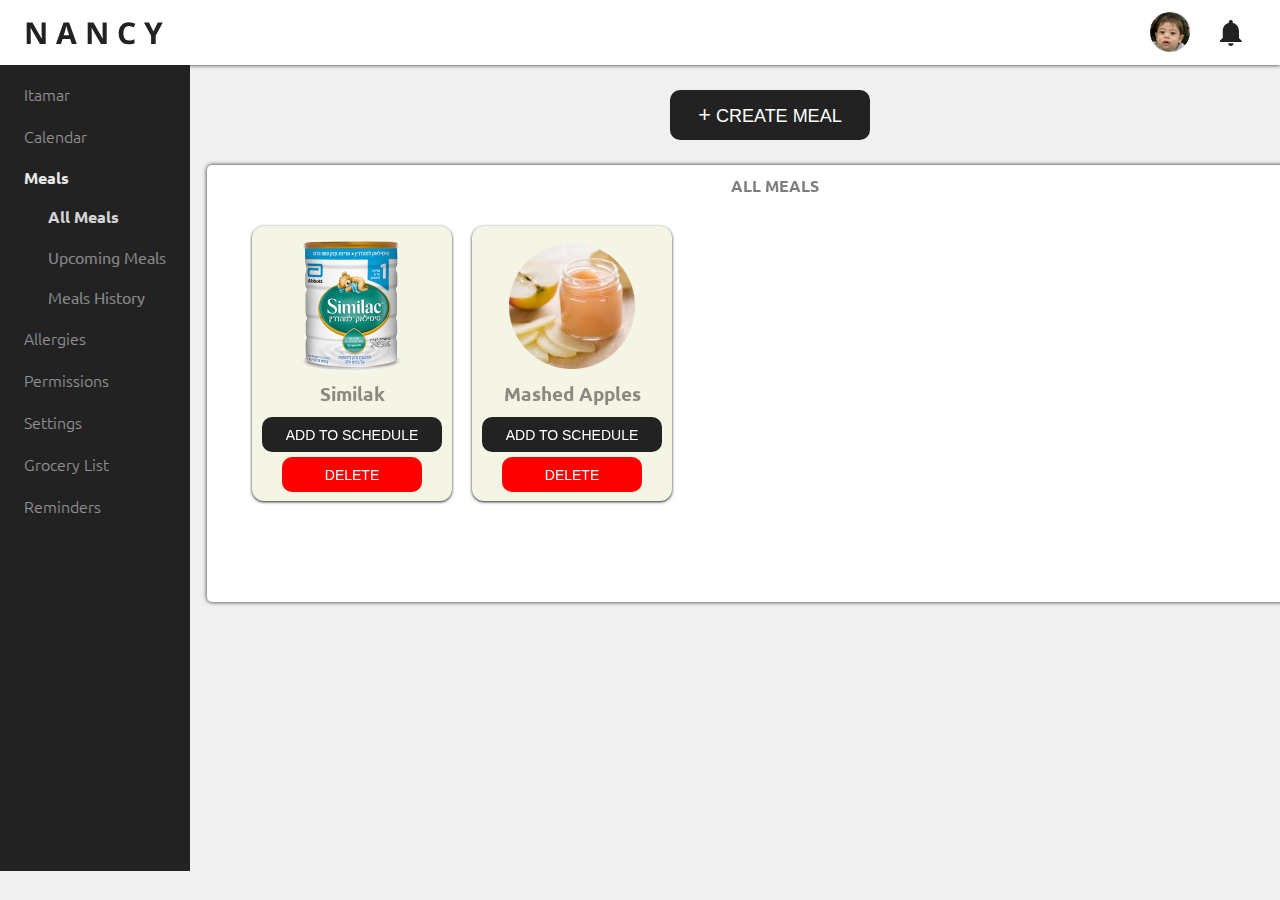
<file: first-hagasha/meals.html>
<!DOCTYPE html>
<html lang="en">

<head>
    <meta charset="UTF-8">
    <link rel="stylesheet" href="css\styles.css">
    <meta name="viewport" content="width=device-width, initial-scale=1.0">
    <link
        href="https://fonts.googleapis.com/css2?family=Noto+Sans:wght@400;700&family=Ubuntu:wght@400;500;700&display=swap"
        rel="stylesheet">
    <script src="https://ajax.googleapis.com/ajax/libs/jquery/3.5.1/jquery.min.js"></script>
    <script src="js/scripts.js"></script>
    <title>N A N C Y</title>
</head>

<body>
    <header>
        <a href="index.html" id="logo">N A N C Y</a>
        <a href="#" id="hamburger"></a>
        <a href="#" id=notification></a>
        <a href="#" id=baby-nav></a>
    </header>

    <nav>
        <ul>
            <li><a href="index.html">Itamar</a></li>
            <li><a href="#">Calendar</a></li>
            <li class="thisNavSection"><a href="#"><b>Meals</b></a>
                <ul>
                    <li class="thisNavSection"><a href="#">All Meals</a></li>
                    <li><a href="#">Upcoming Meals</a></li>
                    <li><a href="#">Meals History</a></li>
                </ul>

            </li>
            <li><a href="#">Allergies</a></li>
            <li><a href="#">Permissions</a></li>
            <li><a href="#">Settings</a></li>
            <li><a href="#">Grocery List</a></li>
            <li><a href="#">Reminders</a></li>
        </ul>
    </nav>

    <main>
        <a href="create-meal.html">
            <button id="button-createMeal"><span>+</span> CREATE MEAL</button>
        </a>
        <section id="mealCards">
            <h2>ALL MEALS</h2>
            <article class="mealCard">
                <a href="meal-data.html" id="imgMealCard1"></a>
                <h3>Similak</h3>
                <section class=card-bottom>
                    <button class="addButton">ADD TO SCHEDULE</button>
                    <button class="delButton">DELETE</button>
                </section>
            </article>
            <article class="mealCard">
                <a href="#" id="imgMealCard2"></a>
                <h3>Mashed Apples</h3>
                <section class=card-bottom>
                    <button class="addButton">ADD TO SCHEDULE</button>
                    <button class="delButton">DELETE</button>
                </section>
            </article>



        </section>
        

    </main>


</body>

</html>
</file>
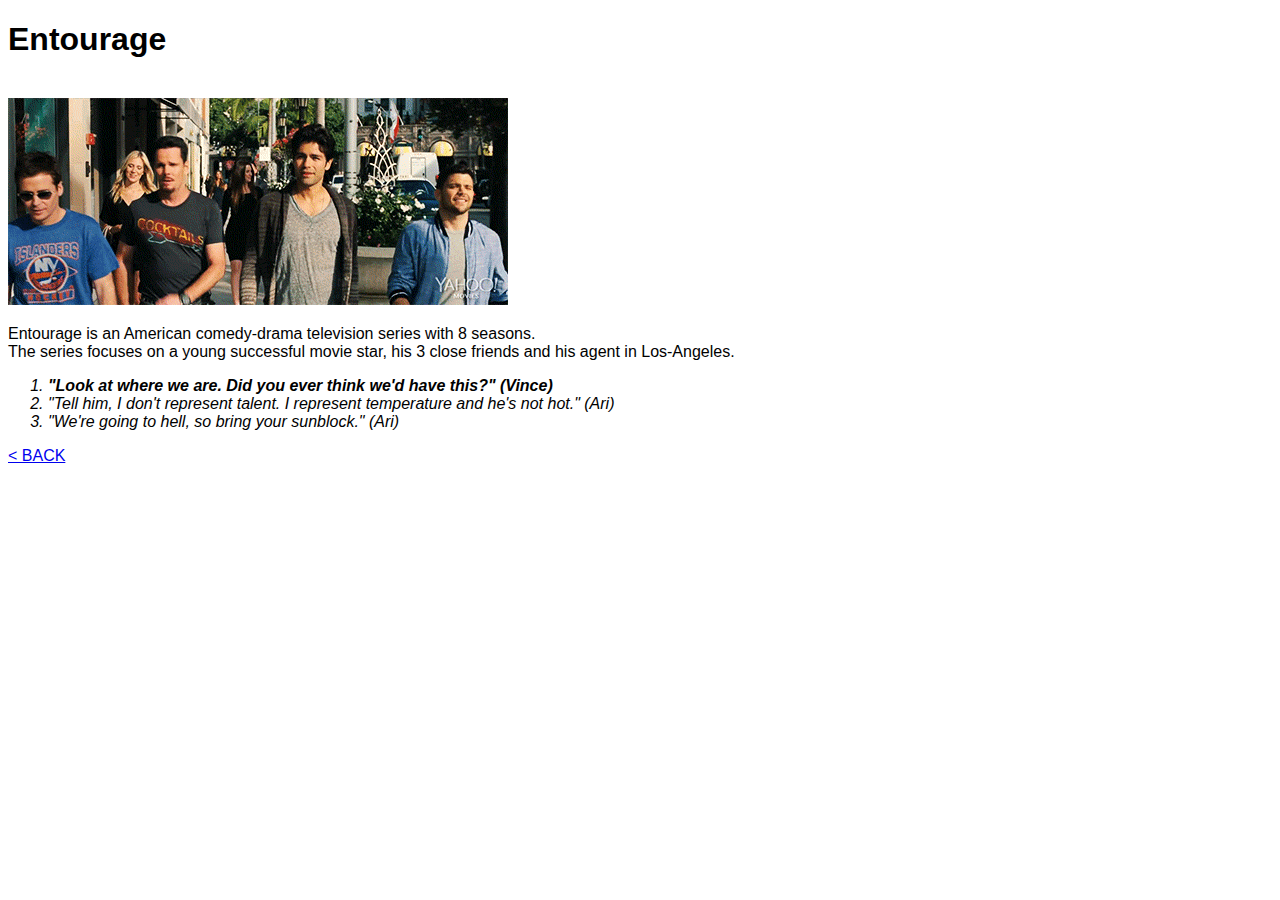
<file: exercises/ex1/entourage.html>
<!DOCTYPE html>
<html>
    <head>
        <title>Omri Haham</title>
    </head>
    <body style="font-family:Calibri, Arial">
        <h1>Entourage</h1>
        <br>
        <img src="images/Entourage.gif" alt="Entourage_GIF" title="Entourage_GIF">
        <br>
        <p>
        Entourage is an American comedy-drama television series with 8 seasons.<br>
        The series focuses on a young successful movie star, his 3 close friends and his agent in Los-Angeles.
        </p>
        <ol> 
            <i>
            <li><b>"Look at where we are. Did you ever think we'd have this?" (Vince) </b></li>
            <li>"Tell him, I don't represent talent. I represent temperature and he's not hot." (Ari)</li>
            <li>"We're going to hell, so bring your sunblock." (Ari) </li>
            </i>
        </ol>

        <a href="index.html"> < BACK </a>
    </body>
</html>
</file>
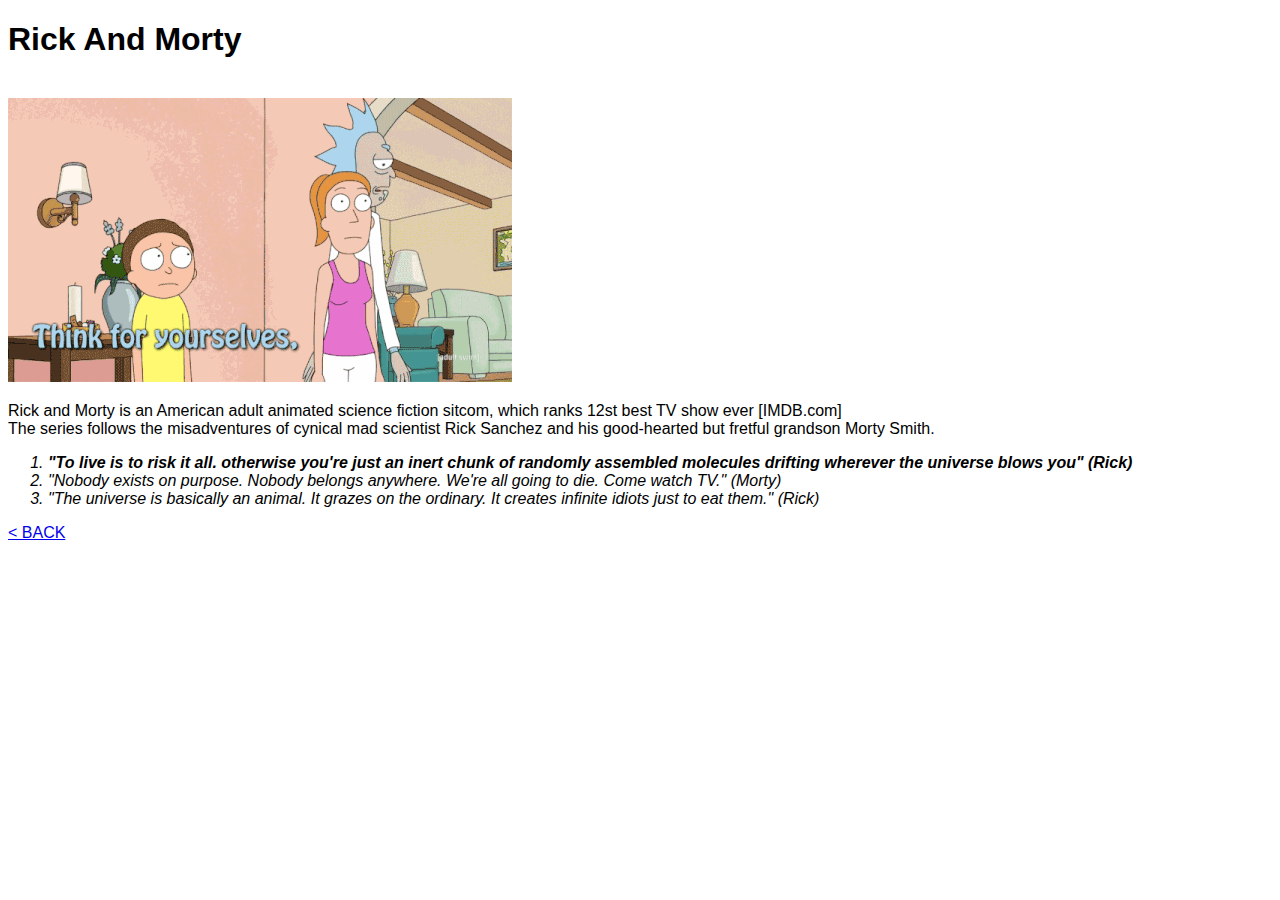
<file: exercises/ex1/rick_and_morty.html>
<!DOCTYPE html>
<html>
    <head>
        <title>Omri Haham</title>
    </head>
    <body style="font-family: Calibri, Arial">
        <h1>Rick And Morty</h1>
        <br>
        <img src="images\Rick_And_Morty.gif" alt="Rick_Morty_GIF" title="Rick_Morty_GIF">
        <br>
        <p>
        Rick and Morty is an American adult animated science fiction sitcom, which ranks 12st best TV show ever [IMDB.com]<br>
        The series follows the misadventures of cynical mad scientist Rick Sanchez and his good-hearted but fretful grandson Morty Smith.
        </p>
        <ol> 
            <i>
            <li><b>"To live is to risk it all. otherwise you're just an inert chunk of randomly assembled molecules drifting wherever the universe blows you" (Rick)</b></li>
            <li>"Nobody exists on purpose. Nobody belongs anywhere. We're all going to die. Come watch TV." (Morty)</li>
            <li>"The universe is basically an animal. It grazes on the ordinary. It creates infinite idiots just to eat them." (Rick) </li>
            </i>
        </ol>
        <a href="index.html"> < BACK </a>
    </body>
</html>
</file>
<file: ex3/css/style.css>
/****************************** Default Settings  **************************/

*{
    margin: 0px;
    padding: 0px;
}

/* @viewport{
    width:100%;
    zoom:1;
} */

html{
    /* background:black; */
    /* left: 50%; */
    height: 100%;
}


body {
    display: block;
    /* width: 1200px; */
    font-family: 'Lucida Sans', 'Lucida Sans Regular', 'Lucida Grande';
    font-size: 20px;

    background-color: linear-gradient(#3f3f3f,lightgrey 20%);
    background: lightgray no-repeat;
    margin: 0px auto;

}

header{
    display: block;
    width: 1000px;
    height: 100px;
    margin: auto;
    background-color:#3f3f3f;
    text-align: center;
}

#logo{
    display: inline-block;
    height: 60px;
    width: 60px;
    margin-top: 16px;
    background: url(../images/logo.png) no-repeat;
    text-decoration: none;
}

main{
    display: table;
    position: relative;
    width: 1000px;
    height: 835px;
    background-color:#f7f7f7;
    margin: auto;
}

#pattern{
    display: inline-table;
    position: absolute;
    height: 185px;
    width: 1000px;
    background-image: url(../images/pattern.png);
    margin: auto;
}

.box-container{
    display: table-cell;
    width: 810px;
}

.box-container2{
    width: 836px;
}

#page-border{   
    display: table-cell;
    background: #2f2f2f;
    width: 4px;
}

.nav{

    display: table-cell;
    width: 185px;
    text-align: center;
}

.nav2{
    width: 160px;
}

ul{
    list-style: none;
    color:#2f2f2f;
}

a{
    text-decoration: none;
    color: #3f3f3f;
    transition: 0.15s ease-in-out;
}

li{
    transition: all 0.2s ease-in-out;
    line-height: 30px;
}

li:hover {
    font-size: 22px;
    transition: all 0.2s ease-in-out;
    background-color: lightgrey;
}

#current-page {
    background-color:lightgreen;
}

#current-page b{
    border-bottom: 2px solid darkgreen;
    border-radius: 10%;
}

#current-page:hover{
    font-size: 20px;
}

footer{
    position: relative;
    display: block;
    width: 100%;
    height: 65px;
    background-color:#3f3f3f;
}

.footer-fixed{
    position: fixed;
    /* max-width: 1200px; */
    bottom: 0px;
}

.upper-block{
    display: block;
    height: 50%;
    width: 100%;
}


.lower-block{
    display: block;
    line-height: 50%;
    width: 100%;
}

.long-quadrangle{
    display: inline-block;
    height: 300px;
    width: 180px;
    border: 1px solid black;
    background: white;
}

.wide-quadrangle{
    display: inline-block;
    width: 414px;
    height: 288px;
    background: white;
    border: 1px solid black;
}


.very-wide-quadrangle{
    display: inline-block;
    width: 265px;
    height: 110px;
    background: white;
    border: 1px solid black;
    margin-right: 10px;
}

.small-quadrangle{
    position: absolute;
    display: inline-block;
    width: 122px;
    height: 88px;
    background: white;
    border: 1px solid black;
    right: 0px;
    bottom: 0px;
    margin-right: 80px;
    margin-bottom: 80px;
}


.pos1 {
    margin-left: 25px;
    margin-top: 90px;
}

.pos2{
    position: absolute;
    margin-left: 145px;
    margin-top: 20px;
}

.pos3 {
    margin-left: 280px;
    margin-top: 30px;
}

.pos4{
    margin-right: 240px;
}

.pos5{
    margin-left: 55px;
}

.wrap-smalls{
    position: relative;
    display: block;
    height: 100%;
    width: 50%;
    float: right;
}


#layout2-nav{
    text-shadow: -1px 1px 2px white, 1px 1px 2px white,  -1px -1px 2px white, 1px -1px 2px white ;
    background-color:rgba(255, 255, 255, 0.5);
    box-shadow: 0px 0px 2px white;
    position: absolute;
    line-height: 50px;
    margin-left: 160px;
    bottom: 0px;
    transition: 1s ease-in-out;
}

#layout2-nav span:hover{
    font-size: larger;
    font-weight: bold;
}

#gradient{
    display: block;
    height: 162px;
    line-height: 162px;
    width: 100%;
    background:linear-gradient(#f7f7f7 30%, #131352 95% );
    margin: 0px auto;
}

#layout3-nav{
    display: inline-block;
    width: 100%;    
    text-align: center;
    vertical-align: middle;
    position: absolute;
}

#layout3-nav span:hover{
    font-weight: bolder;
}

.wrapper{
    height: 100%;
    margin: 0px auto;
}


#box-container-3{
    margin-top: 50px;
    display: flex;
    flex-wrap: wrap;
    height: 2520px;
    width: 100%;
    justify-content: space-around;
}

.quad{
    margin-left: 65px;
    margin-right: 65px;
    display: inline-block;
    height: 310px;
    width: 200px;
    border: 1px solid black;
    background-color: white;
    text-align: center;
}

.first-quad:hover{
    background-color:lightgreen !important
}

#first-letter{
    height: 310px;
    width: 200px;
    line-height: 310px;
    vertical-align: middle;
    font-size: 10em;
    color: white
}

#hamburger{
    position: absolute;
    right:0px;
    margin-top: 12px;
    margin-right: 20px;
    display: none;
    background: url(../images/icons/hamburger.png) no-repeat;
    width: 34px;
    height: 34px;
    margin: 8px;
}

@media (max-width:800px)  {
    .wrapper{
        width: 800px;
    }

    main{
        width: 800px;
    }

    header{
        width: 800px;
    }

    #letter-quad{
        margin-bottom: 60px;
    }
    #box-container-3{
        height: 4000px;
    }

    #hamburger{
        display: block;

    }
}

button {
    min-width: 130px;
    float: left;
    margin: 8px;
    position: relative;
    background: linear-gradient(lightgrey, darkolivegreen);
    font-size: 16px;
    color: white;
    text-shadow: 1px 1px 5px black;
    border-radius: 25px
}

button:hover{
    background: linear-gradient(lightgrey 25%, darkolivegreen );
}
</file>
<file: ex4/css/style.css>
@import url('https://fonts.googleapis.com/css2?family=Pangolin&display=swap');
@import url('https://fonts.googleapis.com/css2?family=Cagliostro&display=swap');


*{
    margin:0px;
    padding: 0px;
}

header,main,footer,nav,aside,section,div {
    display: block;
}

body{
    font-family: 'Cagliostro', sans-serif;
    background-color: #f29e03;
    background-image: url("data:image/svg+xml,%3Csvg xmlns='http://www.w3.org/2000/svg' width='40' height='40' viewBox='0 0 100 100'%3E%3Crect x='0' y='0' width='46' height='46' fill-opacity='0.6' fill='%23ffa61d'/%3E%3C/svg%3E");
    color: #ff1b1b;
}



h1 {
    display: flex;
    background-image: url(https://media.giphy.com/media/l41lVUCbHnMswK0ec/giphy.gif);
    letter-spacing: 5px;
    background-size: 14em;
	color: transparent;
	-moz-background-clip: text;
    -webkit-background-clip: text;
	font-size: 90px;
	line-height: 0.9;
    background-position: bottom;
    text-shadow: -1px -3px #ff1b1b;
    justify-content: center;
    margin-top: 20vh;
    margin-bottom: 5vh;
}

h2{
    font-size: 50px;
    text-align: center;
    margin-top: 50px;
}

h3{
    text-align: center;
    height: 100%;
    line-height: 50px;
    font-weight: 800;
    padding-left: 3px;
    padding-right: 3px;
    vertical-align: top;
}

h4{
    text-align: center;
    font-weight: bolder;
    /* width: 100px; */
}

button, input[type=submit]{
    background-color: #ff1b1b;
    text-decoration: none;
    color: #f7d200;
    transition: 0.2s ease-in-out;
    margin-top: 50px;
    margin-bottom: 50px;
}

button:hover, input[type=submit]:hover{
    background-color: #e01818;
    color: #f7d200  !important;
    box-shadow: 2px 3px 5px rgb(255, 196, 0), -2px -3px 5px rgb(255, 196, 0) !important;
    transition: 0.2s ease-in-out;
}

#form-page{
    padding-left: 20vw;
    padding-right: 20vw;
    position: relative;
    display: none;
    width: 100%;
    justify-content: center;
    text-align: center;
}

form{
    position: relative;
    justify-content: center;
    text-align: center;
}

.inputs-container{
    margin: 0 auto;
    width: 50vw;
    height: fit-content;
}


input[type="text"],
input[type="tel"],
input[type="password"],
input[type="email"],
input[type="url"] ,
input [type="radio"] {

    text-align: center;
    margin-top: 20px;
    font-size: 40px;
    height: 100px !important;
    color: #f7d200 !important;
    background-color: #e01818 !important;
 }

input[type="tel"]:hover,
input[type="password"]:hover,
input[type="email"]:hover,
input[type="url"]:hover,
input [type="radio"]:hover,
input[type='text']:hover {
    box-shadow: 0px 0px 10px yellow, 0px 0px 10px lightyellow;
 }

select{
    font-size: 30px;
    height: 40px !important;
    color: #f7d200 !important;
    background-color: #e01818 !important;
 
}

input[type="range"],  input[type="number"], span{
    font-size: 30px;
    color: #ff1b1b;
}

input::placeholder{
     color: yellow !important;
     opacity: 40%;
 }

#temperOutput{
    font-size: 30px;
    font-weight: bold;
    font-family: 'Cagliostro', sans-serif;
    color: #ff1b1b;
}

input[type='radio'], input[type='checkbox'] {
    transform: scale(2); 
    display: table-column;
    max-width: 10px;
    max-height: 20px;
    margin-left: 25px;
    margin-right: 25px;
}

input[type="range"] {
    display: inline-block;
    width:100px;
    margin: 0px auto;
  }


  .option{
    float: left;
    width: 18.5vw;
    height: 45vh;
}

textarea{
    font-size: 25px !important;
    color: #ff1b1b !important;
}

textarea::placeholder{
    color: #ff9e9e !important;
}



.lect-exer{
    margin-top: 20px;
    width: 100%;
    height: fit-content;
    display: flex;
    flex-wrap: wrap;
}

.container{
    width: fit-content;
    height: fit-content;
    text-align: center;
}


label{
    min-width: 100px;
    margin: 0 auto !important;
}

/* scrollBar */
::-webkit-scrollbar {
    position: absolute;
    width: 10px;
}
  ::-webkit-scrollbar-track {
    box-shadow: inset 0 0 5px lightyellow;
    border-radius: 10px;
}

  ::-webkit-scrollbar-thumb {
    background: #e01818;
    border-radius: 10px;
}
#submit1 {
    padding: 20px;
    font-size: 30px;
    font-weight: bolder;
}

@media screen and (max-width: 584px) {

    #start-button{
        padding: 40px;
        font-size: 40px;
    }

    #form-page{
        padding-left: 3vw;
        padding-right: 3vw;
    }

    h1{
        font-size: 50px;
        margin-top: 25px;
    }

    input {
    text-align: center;
    margin-top: 5px;
    font-size: 25px !important;
    max-height: 35px;
    }

    input::placeholder{
        font-size: 25px ;
    }

    select{
        font-size: smaller 
    }

    .option{
        float: none;
        margin: 0px auto;
        height:fit-content;
        padding-top: 10%;
        width: 80%;
    }

    #submit1{
        padding-bottom: 50px;
    }

  }
</file>
<file: ex2/css/style.css>
/****************************** Default Settings  **************************/

*{
    margin: 0px;
    padding: 0px;
}

body{
    background-color:#171932;
    font-family: 'Calibri',Arial, Helvetica, sans-serif;
    color:white; 
    
    margin-top: 16px; /* from the logo's top */
    margin-left:16px;
    margin-bottom: 0px;

    transition: background-color 1.5s;
}

#logo{
    background:url(../images/logo.png) no-repeat;
    font-family: Impact, Arial;
    color:#FFFFFF;
    font-size: 40px;
    text-decoration: none;
}

#logo span{
    margin-left: 64px; /* margin 16 + the width of the logo which is 48 (total 80px from left border) */
}

#cover-image{
    margin-top: 32px; /* from the logo's bottom */
    margin-left: -16px;
}

.place-title{
    display: flex;
    height: 52px;
    
    font-size: 38px;
    font-weight: bold;
    align-items: center;

    margin-top: 11px;
}

.place-title #small-txt{
    font-size: 22px;
    font-weight: normal;

    margin-left: 18px;
}

.place-title #page2{
    margin-top: 19px; /*11+19=30px - as in figma*/
}


/**************** Cards (Page 1) ******************/

.cards-row{
    display: flex;

    margin-top: 18px;
    margin-bottom: 18px;
}

.card{
    background: #9B51E0;
    width: 270px;
    height: 280px;  /* The image is 220px, the purple bottom block is 60px */
    
    border-radius: 5px;
    overflow: hidden;
    
    margin-right: 16px;
    
    box-shadow: 0px 0px 10px rgba(255,255,255,0.3);
    transition: 1s, box-shadow .2s;
}
.card:hover {
    box-shadow: 0 0 12px #f6f6f6; 
  }

.card-content{
    display: block;
    line-height: 55px;  
    margin-left: 10px;
    align-items: center;
    font-size: 16px;
}

.card-content a{
    text-decoration: none;
}

.card-content #trip-name{
    display: inline-block;
    font-size: 16px;
    width: 109px;
    color: #FFFFFF;
}

.card-content #trip-name:hover{
    font-size: 18px;
    font-weight: bold;
}

.card-content #icon-star{
    display: inline-block;
    height: 16.4px;
    width: 19px;
    background:url(../images/icons/star.png) no-repeat;

    margin-left: 0px; /*already made with the width of the line (*/
    }

.card-content #icon-like{
    display: inline-block;
    height: 19px;
    width: 19px;
    background:url(../images/icons/like.png) no-repeat;

    margin-left: 10px;
}

.card-content #icon-check{
    display: inline-block;
    height: 19px;
    width: 19px;
    background:url(../images/icons/check.png) no-repeat;

    margin-left: 10px;
}


.card-content #icon-settings{
    display: inline-block;
    height: 19px;
    width: 19px;
    background:url(../images/icons/settings.png) no-repeat;

    margin-left: 20px;
}


/**************** images (Page 2) ******************/

.images-row{
    display: flex;
    align-items: center;

    margin-top: 30px;
}

.images-row #unselected{
    display: inline-block;
    height: 168px; 

    border-radius: 10px;
    overflow: hidden;
    
    margin-right: 20px;
}

.images-row #selected{
    display: inline-block;
    height: 250px;

    border-radius: 10px;
    border: 2px solid rgba(255, 255, 255, 0.6);

    margin-right: 20px;
}


/**************** Paragraphs (page 2) ******************/

.main-nav{
    font-size: 28px;

    margin-top: 23px;
}

.main-nav a{
    text-decoration: none;
    color: #FFFFFF;
}

.sec-1{
    font-size: 16px;
}

.sec-1 ol{
    list-style: none;
    padding: 0px;

    margin-top: 18px; /* this margin is unnkown from figma as the text block got some \n's*/
}

.sec-1 ol li{
    height: 48px;
    width: 100%; 
    line-height: 48px;
    background: url(../images/icons/rounded.png) no-repeat;
    text-indent: 64px; /*80 total from left as in figma*/

    margin-top: 8px;
}

.nav-decriptions{
    margin-top: 45px;
}

h2 {
    font-size: 30px;

    margin-top: 71px;
}

h2 #sec-2{
    margin-top: 45px;
}



/**************** Footer ******************/
footer{
    display: block;
    height: 48px;
    line-height: 48px;
    width: 1600px;
    background: #9B51E0;
    margin-left: -16px;
    margin-top: 51px;
}


.social-media{
    display: inline-block;
    height: 16px;
    align-items: center;
}

.social-media a{
    text-decoration: none;
}


.social-media #icon-linked{
    display: inline-block;
    height: 16px;
    width: 16px;

    vertical-align: middle;
    background: url(../images/icons/linkedin.png) no-repeat;
    opacity: 50%;

    margin-left: 20px;
    
}

.social-media #icon-facebook{
    display: inline-block;
    height: 16px;
    width: 16px;

    vertical-align: middle;
    background: url(../images/icons/facebook.png) no-repeat;
    opacity: 50%;

    margin-left: 20px;
    
}


footer #rights{
    display: inline-block;
    opacity: 50%;
    color: black;
    margin-left: 30px;
}
</file>
